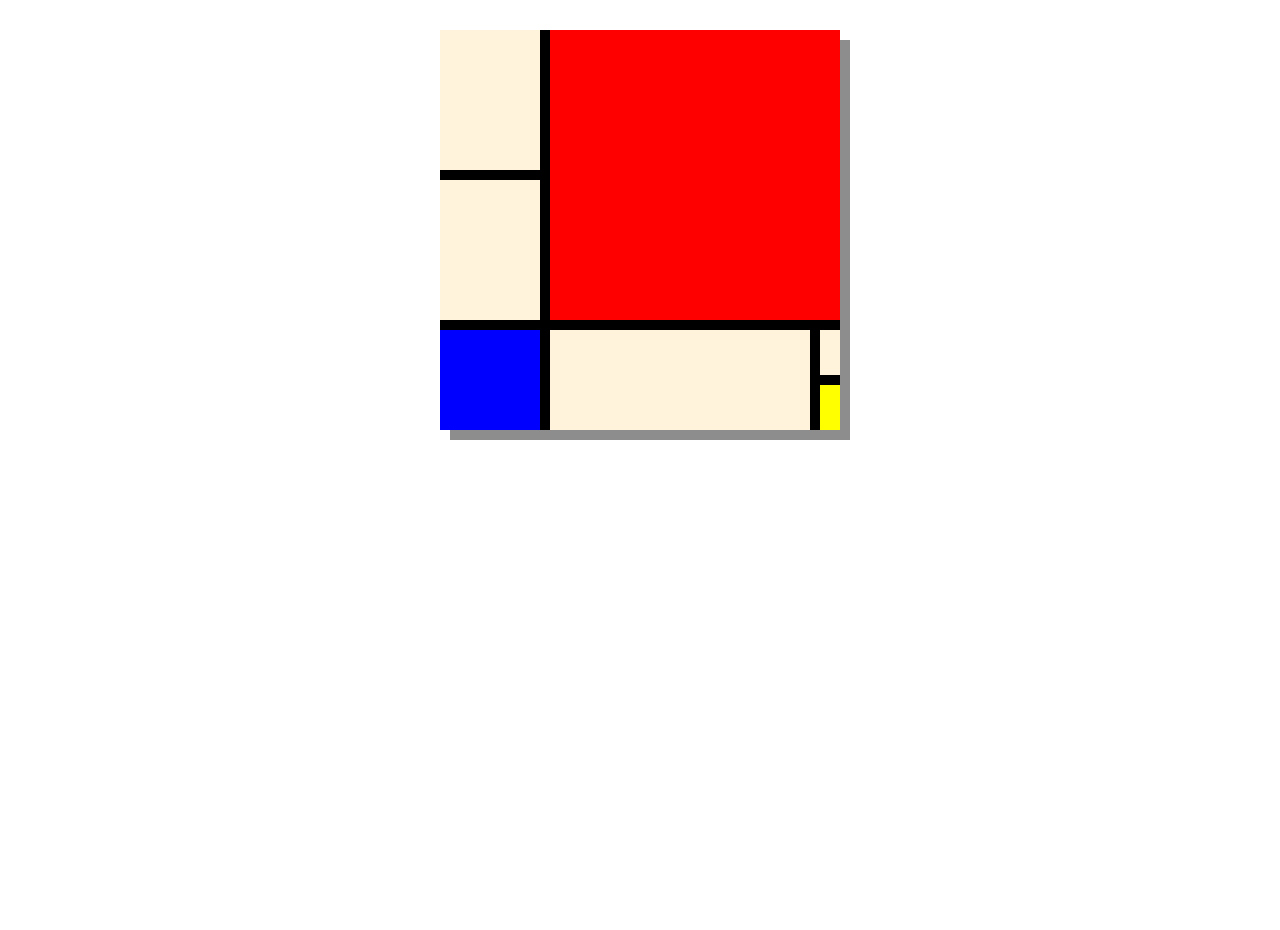
<file: Sands_Mondrian/index.html>
<!DOCTYPE html>
<html>
    <head>
        <title>Mondrian</title>
        <link rel="stylesheet" href="main.css">
    </head>
    <body>
        <div id="painting">
            <div id="toprow">
                <div id="bigbox" class="red right"></div>
                <div id="divider1" class="black right"></div>
                <div id="topleftcolumn" class="right">
                    <div class="mediumbox"></div>
                    <div id="divider2" class="black"></div>
                    <div class="mediumbox"></div>
                </div>
            </div>
            <div id="middledivider" class="black"></div>
            <div id="bottomrow">
                <div id="bluebox" class="blue left"></div>
                <div id="divider3" class="black left"></div>
                <div id="bottommiddlecolumn" class="left"></div>
                <div id="divider4" class="black left"></div>
                <div id="bottomrightcolumn" class="left"></div>
                <div id="divider5" class="black left"></div>
                <div id="yellowbox" class="yellow left"></div>
            </div>
        </div>
    </body>
</html>
</file>
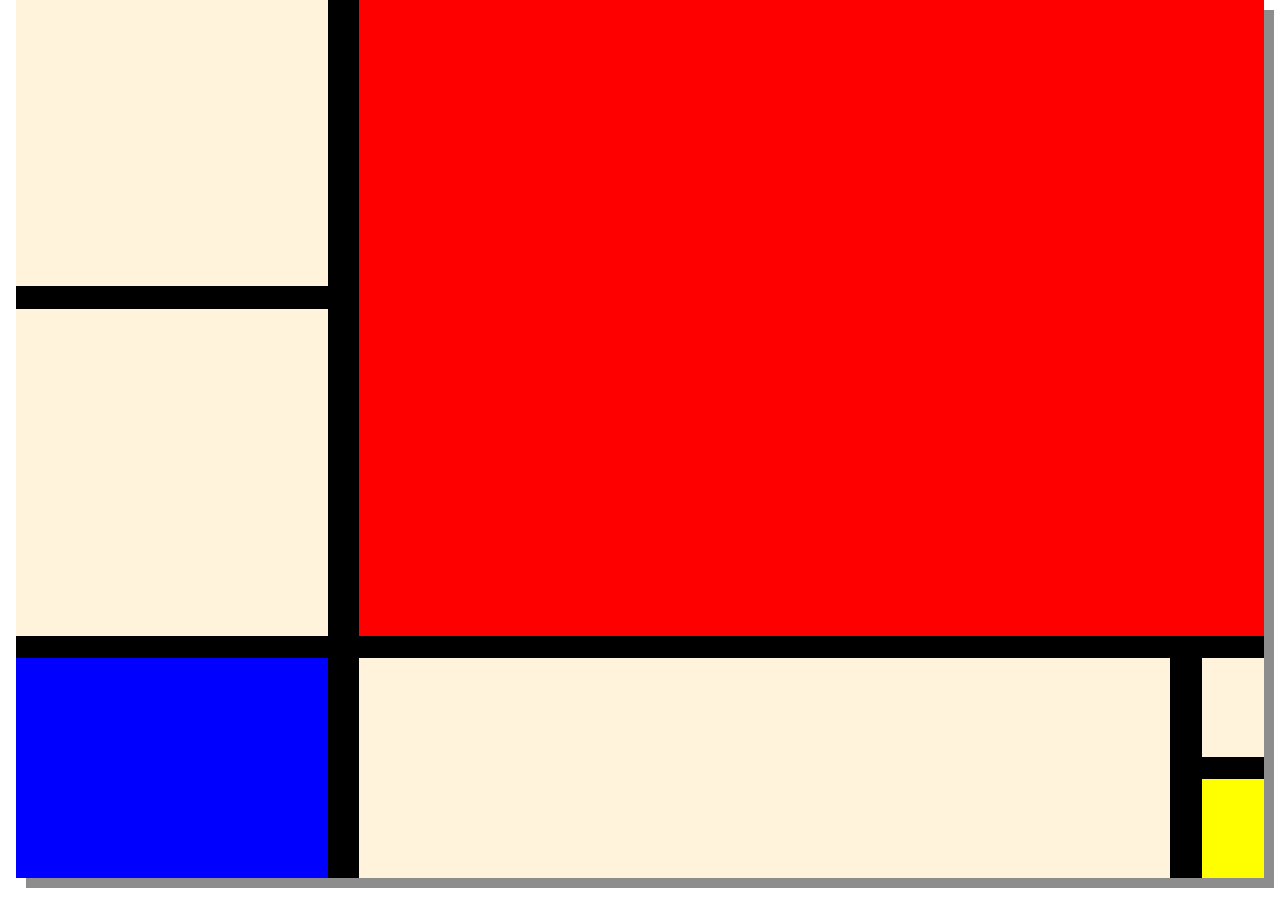
<file: Sands_MondrianFull/index.html>
<!DOCTYPE html>
<html>
    <head>
        <title>Mondrian</title>
        <link rel="stylesheet" href="main.css">
    </head>
    <body>
        <div id="painting">
            <div id="toprow">
                <div id="bigbox" class="red right"></div>
                <div id="divider1" class="black right"></div>
                <div id="mediumboxtop"></div>
                <div id="divider2" class="black"></div>
                <div id="mediumboxbottom"></div>
            </div>
            <div id="middledivider" class="black"></div>
            <div id="bottomrow">
                <div id="bluebox" class="blue left"></div>
                <div id="divider3" class="black left"></div>
                <div id="bottommiddlecolumn" class="left"></div>
                <div id="divider4" class="black left"></div>
                <div id="bottomrightcolumn" class="left"></div>
                <div id="divider5" class="black left"></div>
                <div id="yellowbox" class="yellow left"></div>
            </div>
        </div>
    </body>
</html>
</file>
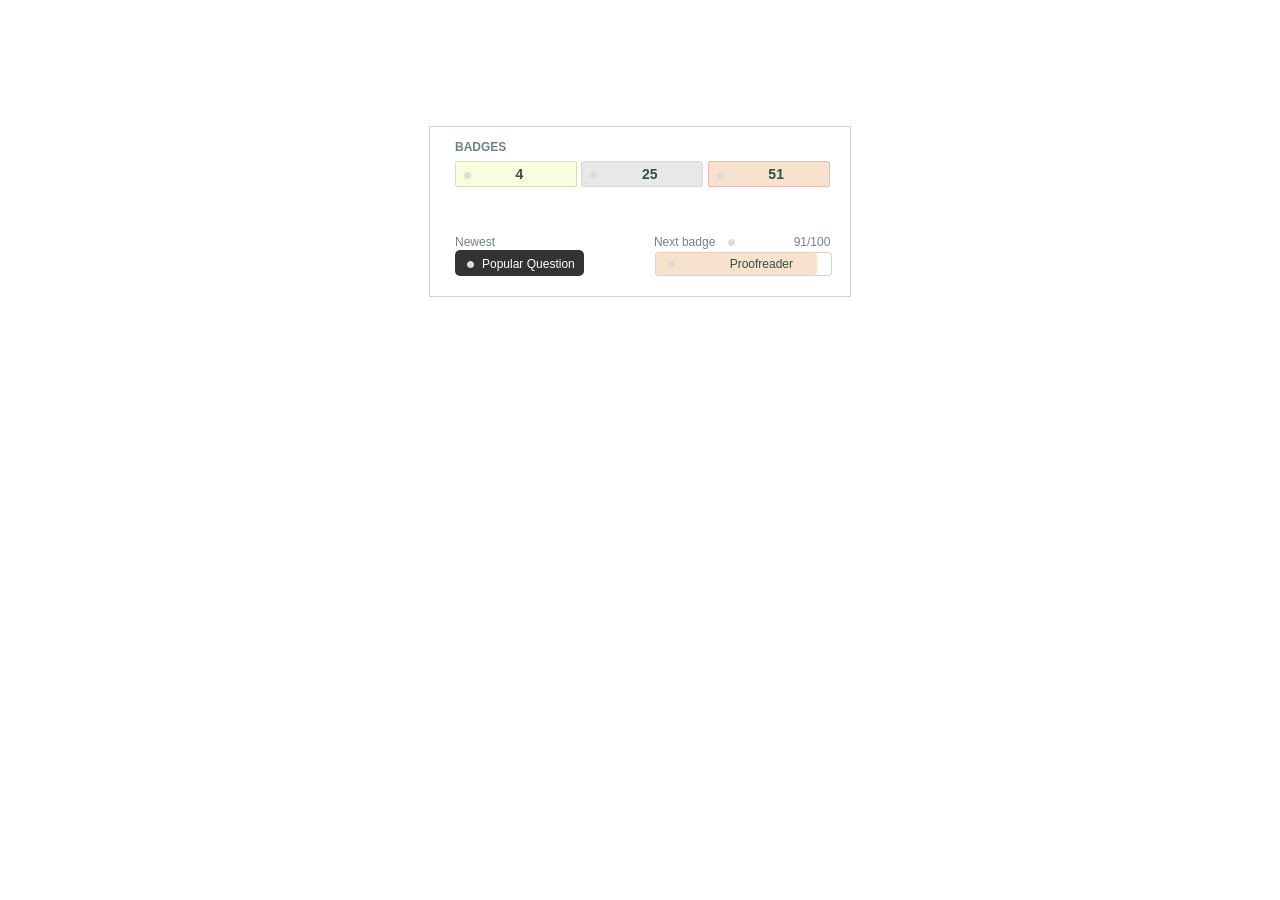
<file: Sands_PopQuiz2/index.html>
<!DOCTYPE html>
<html lang="en">
<head>
    <meta charset="UTF-8">
    <title>Quiz 2</title>
    <link rel="stylesheet" href="main.css">
</head>
<body>
    <div id="box">
       <div id="content">
       <div><h5>BADGES</h5></div>
        <div id="numberboxes" class="inline">
            <div id="box1" class="inline">
            <div class="inline"><img src="circle.png"></div>
            <div class="inline"><span class="numbertext">4</span></div>
            </div>
            <div id="box2" class="inline">
            <div class="inline"><img src="circle.png"></div>
            <div class="inline"><span class="numbertext">25</span></div>
            </div>
            <div id="box3" class="inline">
            <div class="inline"><img src="circle.png"></div>
            <div class="inline"><span class="numbertext">51</span></div>
            </div>
        </div>
        <div id="spacing"></div>
        <div>
        <div class="inline"><h6>Newest</h6></div>
        <div class="horizontalspace inline"></div>
        <div class="inline"><h6>Next badge</h6></div>
        <div class="inline"><img src="circle.png"></div>
        <div class="horizontalspace2 inline"></div>
        <div class="inline"><h6>91/100</h6>
        </div>
        </div>
        <div class="bottombox">
        <div class="inline questionbox"><div class="inline"><img src="circle.png"></div><span class="text">Popular Question</span></div>
        <div class="horizontalspace3 inline"></div>
        <div class="inline boxoutline">
            <div class="inline proofreadbox"><div class="inline"><img src="circle.png"></div><span class="text2">Proofreader</span>
        </div>
        </div>
        </div>
       </div>
    </div>
</body>
</html>
</file>
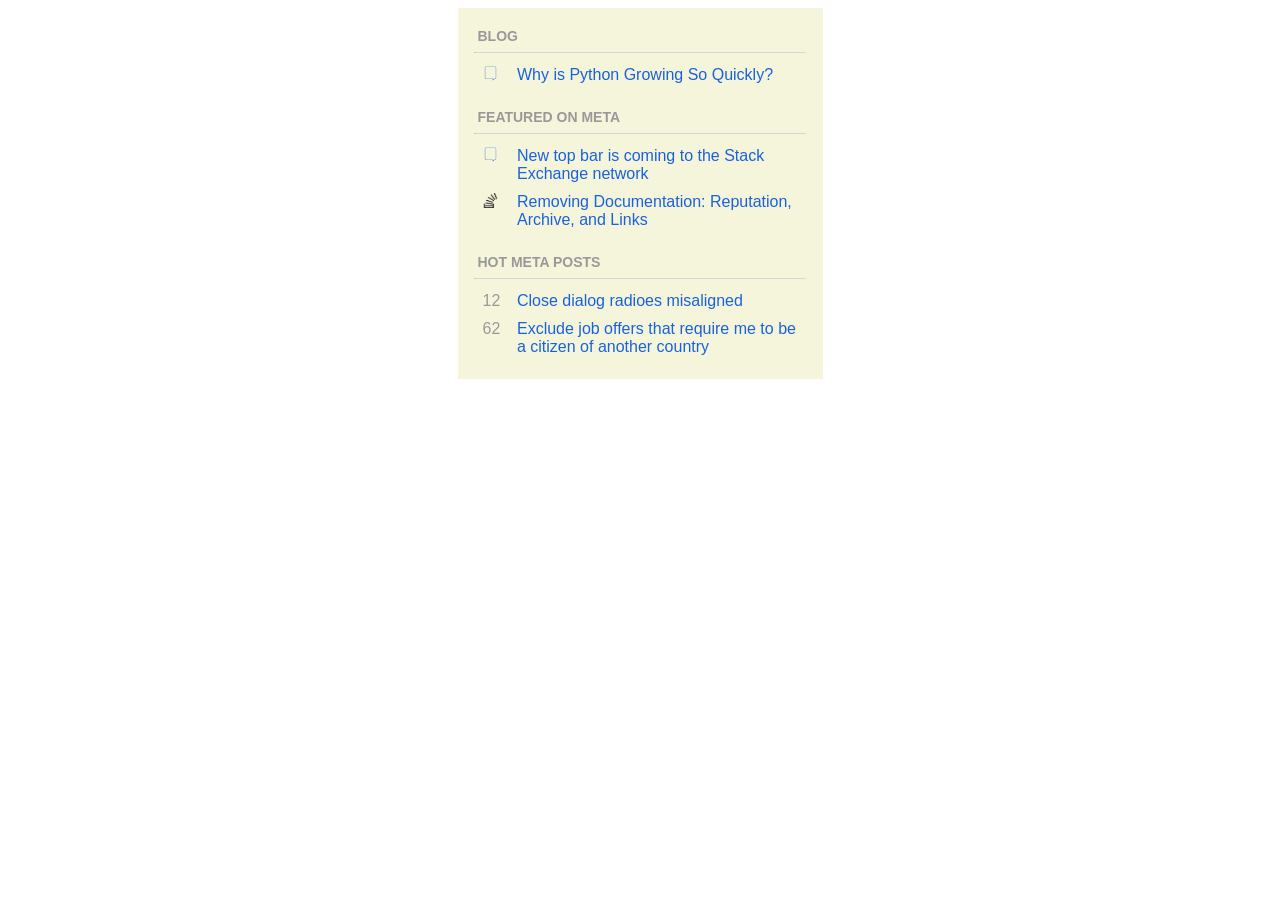
<file: Sands_PopQuizBlog/index.html>
<!DOCTYPE html>
<html lang="en">
<head>
    <meta charset="UTF-8">
    <title>Partner Blog</title>
    <link rel="stylesheet" href="main.css">
</head>
<body>
    <div id="box">
    <div class="title">
        BLOG
        </div>
        <hr>
        <div class="content">
            <div class="placeholder">
                <img src="comment_img.png" width="15px">
            </div>
            <div class="text">Why is Python Growing So Quickly?</div>
        </div>
        <div class="title">
        FEATURED ON META
        </div>
        <hr>
        <div class="content">
            <div class="placeholder">
                <img src="comment_img.png" width="15px">
            </div>
            <div class="text">New top bar is coming to the Stack Exchange network</div>
        </div>
        <div class="content">
            <div class="placeholder">
                <img src="Stack_Icon.png" width="15px">
            </div>
            <div class="text">Removing Documentation: Reputation, Archive, and Links</div>
        </div>
        <div class="title">
        HOT META POSTS
        </div>
        <hr>
        <div class="content">
            <div class="placeholder">
                12
            </div>
            <div class="text">Close dialog radioes misaligned</div>
        </div>
        <div class="content">
            <div class="placeholder">
                62
            </div>
            <div class="text">Exclude job offers that require me to be a citizen of another country <br><br></div>
        </div>
    </div>
</body>
</html>
</file>
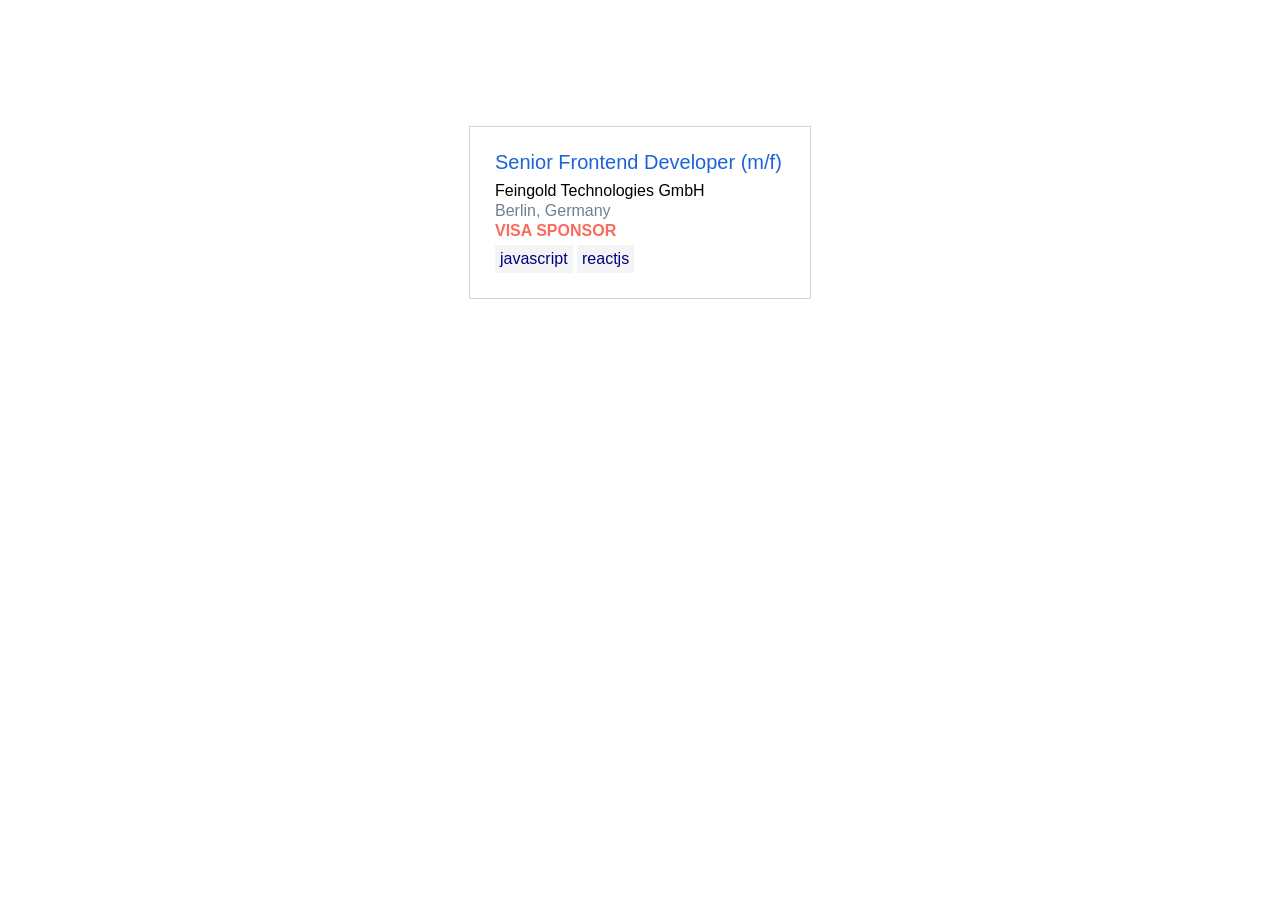
<file: Sands_PopQuizBusinessCard/index.html>
<!DOCTYPE html>
<html lang="en">
<head>
    <meta charset="UTF-8">
    <title>Partner Blog</title>
    <link rel="stylesheet" href="main.css">
</head>
<body>
    <div id="box">
       <div id="content">
        <h1>Senior Frontend Developer (m/f)</h1>
        <div id="company" class="inline">Feingold Technologies GmbH</div>
        <div id="location">Berlin, Germany</div>
        <div id="sponsor">VISA SPONSOR</div>
        <div class="inline littlebox">javascript</div>
        <div class="inline littlebox">reactjs</div>
       </div>
    </div>
</body>
</html>
</file>
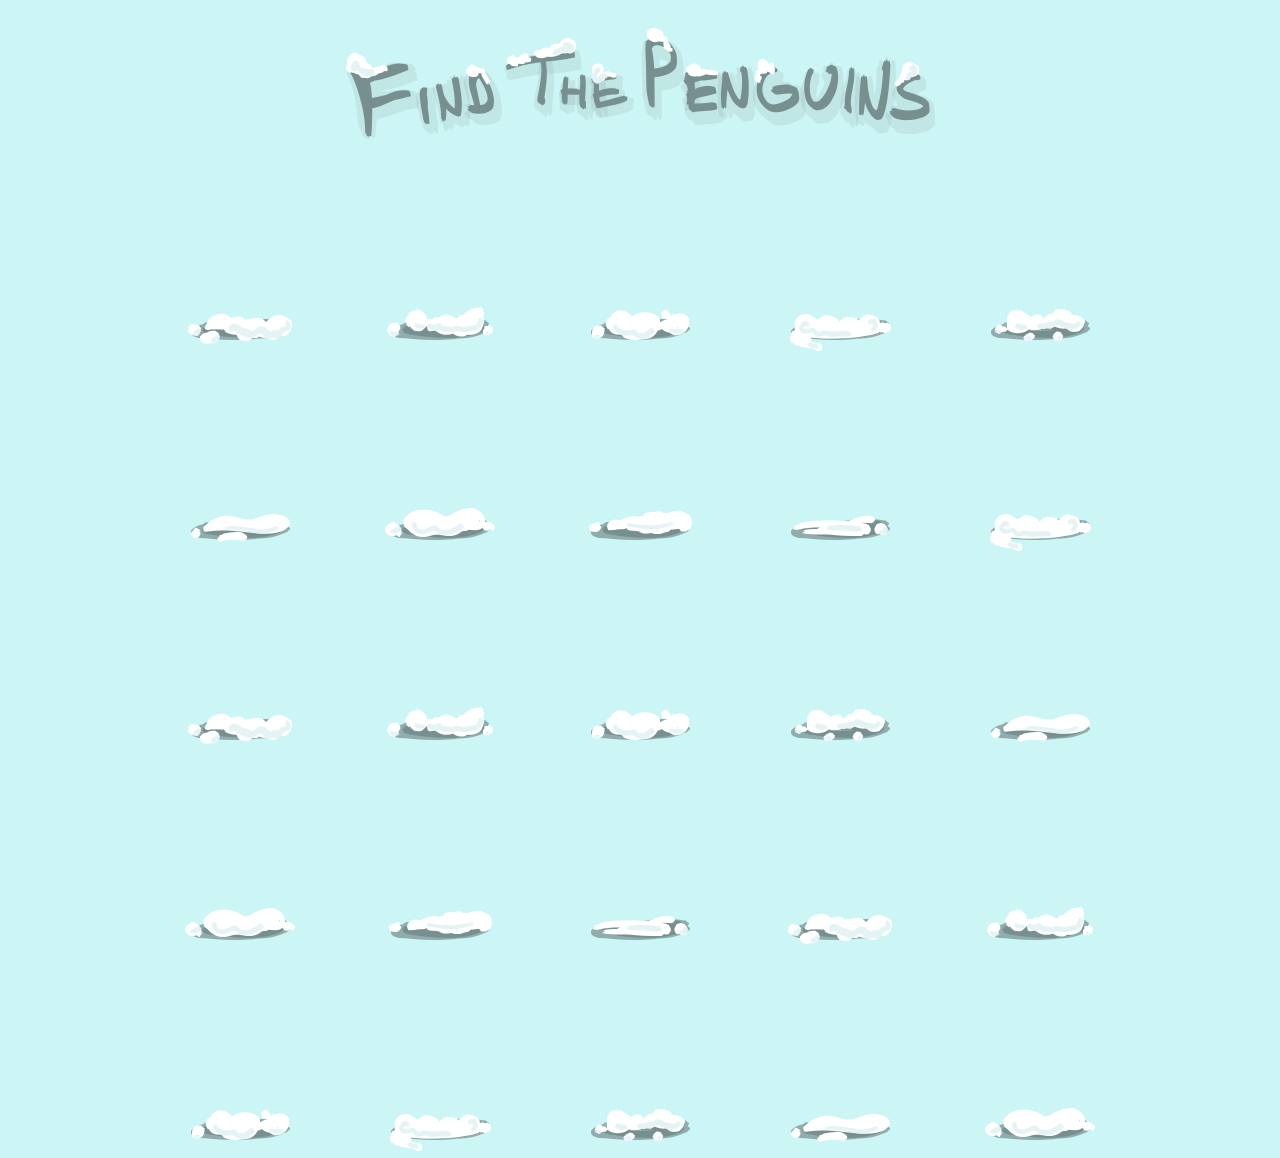
<file: Sands_PopupPenguins/Penguins/index.html>
<!DOCTYPE html>
<html lang="en">
<head>
    <meta charset="UTF-8">
    <title>Pop-up Penguins</title>
    <link rel="stylesheet" href="main.css">
</head>
<body>
    <div id="gameholder">
        <div id="title"></div>
        <div class="penguin1"></div>
        <div class="penguin2"></div>
        <div class="penguin3"></div>
        <div class="yeti3" onclick="javascript:alert('Yarrrrrrr');"></div>
        <div class="penguin4"></div>
        <div class="penguin5"></div>
        <div class="penguin6"></div>
        <div class="penguin7"></div>
        <div class="penguin8"></div>
        <div class="yeti" onclick="javascript:alert('Yarrrrrrr');"></div>
        <div class="penguin9"></div>
        <div class="penguin10"></div>
        <div class="penguin11"></div>
        <div class="penguin12"></div>
        <div class="penguin13"></div>
        <div class="penguin14"></div>
        <div class="penguin15"></div>
        <div class="penguin16"></div>
        <div class="penguin17"></div>
        <div class="penguin18"></div>
        <div class="penguin19"></div>
        <div class="yeti2" onclick="javascript:alert('Yarrrrrrr');"></div>
        <div class="penguin20"></div>
        <div class="penguin21"></div>
        <div class="penguin22"></div>
    </div>
</body>
</html>
</file>
<file: Sands_Mondrian/main.css>
body, html {
    margin: 0;
    height: 100%;
    backgorund-color: #f6f6f6;
}

#painting {
    background-color: #fff4db;
    width: 400px;
    height: 400px;
    margin-top: 30px;
    margin-left: auto;
    margin-right: auto;
    box-shadow: 10px 10px 0px #8d8d8d;
}

#toprow {
    height: 290px;
}

#bottomrow{
    height: 100px;
}

#bigbox {
    width: 290px;
    height: 290px;
}

.red {
    background-color: red;
}

.blue {
    background-color: blue;
}

.yellow {
    background-color: yellow;
}

.black {
    background-color: black;
}

.right {
    float: right;
}

.left {
    float: left
}

#divider1 {
    height: 290px;
    width: 10px;
}

.mediumbox {
    width: 100px;
    height: 140px;
}

#divider2 {
    height: 10px;
    width: 100px;
}

#middledivider {
    width: 400px;
    height: 10px;
}

#bluebox {
    width: 100px;
    height: 100px;
}

#yellowbox {
    width: 20px;
    height: 45px;
}

#divider3 {
    height: 100px;
    width: 10px;
}

#bottommiddlecolumn {
    width: 260px;
    height: 100px;
}

#divider4 {
    width: 10px;
    height: 100px;
}
#bottomrightcolumn {
    width: 20px;
    height: 45px;
}
#divider5 {
    width: 20px;
    height: 10px;
}
</file>
<file: Sands_MondrianFull/main.css>
body, html {
    margin: 0;
    height: 100%;
    backgorund-color: #f6f6f6;
}

#painting {
    background-color: #fff4db;
    width: 97.5%;
    height: 97.5%;
    margin-top: 0%;
    margin-left: auto;
    margin-right: auto;
    box-shadow: 10px 10px 0px #8d8d8d;
}

#toprow {
    height: 72.5%;
}

#bottomrow{
    height: 25%;
}

#bigbox {
    width: 72.5%;
    height: 100%;
}

.red {
    background-color: red;
}

.blue {
    background-color: blue;
}

.yellow {
    background-color: yellow;
}

.black {
    background-color: black;
}

.right {
    float: right;
}

.left {
    float: left
}

#divider1 {
    height: 100%;
    width: 2.5%;
}

#mediumboxtop {
    width: 100%;
    height: 45%;
}

#mediumboxbottom {
    width: 20%;
    height: 20%;
}

#divider2 {
    height: 3.5%;
    width: 25%;
}

#middledivider {
    width: 100%;
    height: 2.5%;
}

#bluebox {
    width: 25%;
    height: 100%;
}

#yellowbox {
    width: 5%;
    height: 45%;
}

#divider3 {
    height: 100%;
    width: 2.5%;
}

#bottommiddlecolumn {
    width: 65%;
    height: 25%;
}

#divider4 {
    width: 2.5%;
    height: 100%;
}
#bottomrightcolumn {
    width: 5%;
    height: 45%;
}
#divider5 {
    width: 5%;
    height: 10%;
}
</file>
<file: Sands_PopQuiz2/main.css>
body {
    background-color: white;
    font-family: arial;
}
#box {
    width: 400px;
    border: solid lightGray 1px;
    padding: 10px;
    margin: 10% auto auto auto;
    background-color: white;
}
h5 {
    color:slategray;
    font-size: 12px;
    font-weight: bold;
    margin-bottom: 7px;
    margin-top: 3px;
}
h6 {
    color:slategray;
    font-size: 12px;
    font-weight: 300;
    margin-bottom: 0px;
    margin-top: 3px;
    
}
.inline {
    display: inline-block;
}
img {
    width: 7px;
    height: 7px;
    padding-left: 8px;
}

#box1 {
    padding-top: 3px;
    padding-bottom: 3px;
    background-color: #f9fddd;
    border: solid #dbe0b8 1px;
    border-radius: 2px;
    width: 120px;  
}
#box2 {
    padding-top: 3px;
    padding-bottom: 3px;
    background-color: #e8e8e8;
    border: solid #d4dadd 1px;
    border-radius: 2px;
    font-weight: bold;
    width: 120px;  
}
#box3 {
    padding-top: 3px;
    padding-bottom: 3px;
    background-color: #f7e2cd;
    border: solid #efb6b6 1px;
    border-radius: 2px;
    font-weight: bold;
    width: 120px;  
}
#spacing {
    height: 45px;
}
.horizontalspace{
    width: 150px;
}
.horizontalspace2{
    width: 50px;
}
.questionbox {
    padding: 4px; 
    color: white;
    border-radius: 5px;
    background-color: #333333;
}

.proofreadbox {
    padding: 4px; 
    color: darkslategray;
    font-size: 12px;
    border-radius: 3px;
    background-color: #f7e2cd;
    width: 153px;
}
#content {
    padding-left: 15px;
}
.text {
    padding-left: 8px;
    padding-right: 5px;
    font-size: 12px;
}
.horizontalspace3{
    width: 62px;
}
.bottombox{
    margin-bottom: 10px;
}
.boxoutline {
    width: 175px;
    border: solid #e2cfbc 1px;
    border-radius: 3px;
}
.text2 {
    padding-left: 55px;
}
.numbertext{
    padding-left: 40px;
    font-size: 14px;
    font-weight: bold;
    color: darkslategray;
}
</file>
<file: Sands_PopQuizBlog/main.css>
body {
    background-color: white;
    font-family: arial;
}
#box {
    width: 365px;
    margin-left: auto;
    margin-right: auto;
    background-color: beige;
}
.title {
    font-size: 14px;
    padding-top: 20px;
    padding-left: 20px;
    color: #999999;
    font-family: arial;
    font-weight: bold;
}

.content {
    width: 380px;
}

hr{
    width: 330px;
    border-top: 1px solid #d6d6d6;
    border-bottom: none;
}

.placeholder{
    padding-top: 5px;
    padding-left: 25px;
    vertical-align: top;
    display: inline-block;
    width: 30px;
    color:#999999;
}

.text {
    padding-top: 5px;
    padding-bottom: 5px;
    color: #1a62d8;
    display: inline-block;
    width: 290px;
}
</file>
<file: Sands_PopQuizBusinessCard/main.css>
body {
    background-color: white;
    font-family: arial;
}
#box {
    width: 320px;
    border: solid lightGray 1px;
    padding: 10px;
    margin: 10% auto auto auto;
    background-color: white;
}
h1 {
    color: #1b63d6;
    font-size: 20px;
    font-weight: 300;
    margin-bottom: 3px;
}
.inline {
    display: inline-block;
}
#company {
    padding-top: 5px;
}
#location {
    color:slategray;
    padding-top: 2px;
    padding-bottom: 2px;
}
#sponsor {
    color: #fc6a5d;
    font-weight: bold;
}
.littlebox {
    padding: 5px; 
    margin-top: 5px;
    color: navy;
    background-color: #f4f4f4;
    margin-bottom: 15px;
}
#content {
    padding-left: 15px;
}
</file>
<file: Sands_PopupPenguins/Penguins/main.css>
body {
    background-color: #ccf5f5;
}

#gameholder {
    width: 1000px;
    margin-left: auto;
    margin-right: auto;
}

#title {
    width: 600px;
    height: 150px;
    background-image: url('penguin_pngs/penguin_title.png');
    margin-left: auto;
    margin-right: auto;
}

div[class^="penguin"], .yeti, .yeti2, .yeti3 {
    width: 200px;
    height: 200px;
    float: left;
}

div[class^="penguin"]:hover, .yeti:hover, .yeti2:hover, .yeti3:hover {
    cursor: pointer;
}

.penguin1 { background-image: url(penguin_pngs/mound_1.png); }
.penguin2 { background-image: url(penguin_pngs/mound_2.png); }
.penguin3 { background-image: url(penguin_pngs/mound_3.png); }
.penguin4 { background-image: url(penguin_pngs/mound_4.png); }
.penguin5 { background-image: url(penguin_pngs/mound_5.png); }
.penguin6 { background-image: url(penguin_pngs/mound_6.png); }
.penguin7 { background-image: url(penguin_pngs/mound_7.png); }
.penguin8 { background-image: url(penguin_pngs/mound_8.png); }
.penguin9 { background-image: url(penguin_pngs/mound_1.png); }
.penguin10 { background-image: url(penguin_pngs/mound_2.png); }
.penguin11 { background-image: url(penguin_pngs/mound_3.png); }
.penguin12 { background-image: url(penguin_pngs/mound_4.png); }
.penguin13 { background-image: url(penguin_pngs/mound_5.png); }
.penguin14 { background-image: url(penguin_pngs/mound_6.png); }
.penguin15 { background-image: url(penguin_pngs/mound_7.png); }
.penguin16 { background-image: url(penguin_pngs/mound_8.png); }
.penguin17 { background-image: url(penguin_pngs/mound_1.png); }
.penguin18 { background-image: url(penguin_pngs/mound_2.png); }
.penguin19 { background-image: url(penguin_pngs/mound_3.png); }
.penguin20 { background-image: url(penguin_pngs/mound_4.png); }
.penguin21 { background-image: url(penguin_pngs/mound_5.png); }
.penguin22 { background-image: url(penguin_pngs/mound_6.png); }
.yeti { background-image: url('penguin_pngs/mound_9.png'); }
.yeti2 { background-image: url('penguin_pngs/mound_9.png'); }
.yeti3 { background-image: url('penguin_pngs/mound_9.png'); }

.penguin1:hover { background-image: url('penguin_pngs/mound_1_hover.png'); }
.penguin2:hover { background-image: url('penguin_pngs/mound_2_hover.png'); }
.penguin3:hover { background-image: url('penguin_pngs/mound_3_hover.png'); }
.penguin4:hover { background-image: url('penguin_pngs/mound_4_hover.png'); }
.penguin5:hover { background-image: url('penguin_pngs/mound_5_hover.png'); }
.penguin6:hover { background-image: url('penguin_pngs/mound_6_hover.png'); }
.penguin7:hover { background-image: url('penguin_pngs/mound_7_hover.png'); }
.penguin8:hover { background-image: url('penguin_pngs/mound_8_hover.png'); }
.penguin9:hover { background-image: url('penguin_pngs/mound_1_hover.png'); }
.penguin10:hover { background-image: url('penguin_pngs/mound_2_hover.png'); }
.penguin11:hover { background-image: url('penguin_pngs/mound_3_hover.png'); }
.penguin12:hover { background-image: url('penguin_pngs/mound_4_hover.png'); }
.penguin13:hover { background-image: url('penguin_pngs/mound_5_hover.png'); }
.penguin14:hover { background-image: url('penguin_pngs/mound_6_hover.png'); }
.penguin15:hover { background-image: url('penguin_pngs/mound_7_hover.png'); }
.penguin16:hover { background-image: url('penguin_pngs/mound_8_hover.png'); }
.penguin17:hover { background-image: url('penguin_pngs/mound_1_hover.png'); }
.penguin18:hover { background-image: url('penguin_pngs/mound_2_hover.png'); }
.penguin19:hover { background-image: url('penguin_pngs/mound_3_hover.png'); }
.penguin20:hover { background-image: url('penguin_pngs/mound_4_hover.png'); }
.penguin21:hover { background-image: url('penguin_pngs/mound_5_hover.png'); }
.penguin22:hover { background-image: url('penguin_pngs/mound_6_hover.png'); }
.yeti:hover { background-image: url('penguin_pngs/mound_9_hover.png'); }
.yeti2:hover { background-image: url('penguin_pngs/mound_9_hover.png'); }
.yeti3:hover { background-image: url('penguin_pngs/mound_9_hover.png'); }

.penguin1:active { background-image: url(penguin_pngs/penguin_1.png); }
.penguin2:active { background-image: url(penguin_pngs/penguin_2.png); }
.penguin3:active { background-image: url(penguin_pngs/penguin_3.png); }
.penguin4:active { background-image: url(penguin_pngs/penguin_4.png); }
.penguin5:active { background-image: url(penguin_pngs/penguin_5.png); }
.penguin6:active { background-image: url(penguin_pngs/penguin_6.png); }
.penguin7:active { background-image: url(penguin_pngs/penguin_7.png); }
.penguin8:active { background-image: url(penguin_pngs/penguin_8.png); }
.penguin9:active { background-image: url(penguin_pngs/penguin_1.png); }
.penguin10:active { background-image: url(penguin_pngs/penguin_2.png); }
.penguin11:active { background-image: url(penguin_pngs/penguin_3.png); }
.penguin12:active { background-image: url(penguin_pngs/penguin_4.png); }
.penguin13:active { background-image: url(penguin_pngs/penguin_5.png); }
.penguin14:active { background-image: url(penguin_pngs/penguin_6.png); }
.penguin15:active { background-image: url(penguin_pngs/penguin_7.png); }
.penguin16:active { background-image: url(penguin_pngs/penguin_8.png); }
.penguin17:active { background-image: url(penguin_pngs/penguin_1.png); }
.penguin18:active { background-image: url(penguin_pngs/penguin_2.png); }
.penguin19:active { background-image: url(penguin_pngs/penguin_3.png); }
.penguin20:active { background-image: url(penguin_pngs/penguin_4.png); }
.penguin21:active { background-image: url(penguin_pngs/penguin_5.png); }
.penguin22:active { background-image: url(penguin_pngs/penguin_6.png); }
.yeti:active { background-image: url('penguin_pngs/yeti.png'); }
.yeti2:active { background-image: url('penguin_pngs/yeti.png'); }
.yeti3:active { background-image: url('penguin_pngs/yeti.png'); }
</file>
